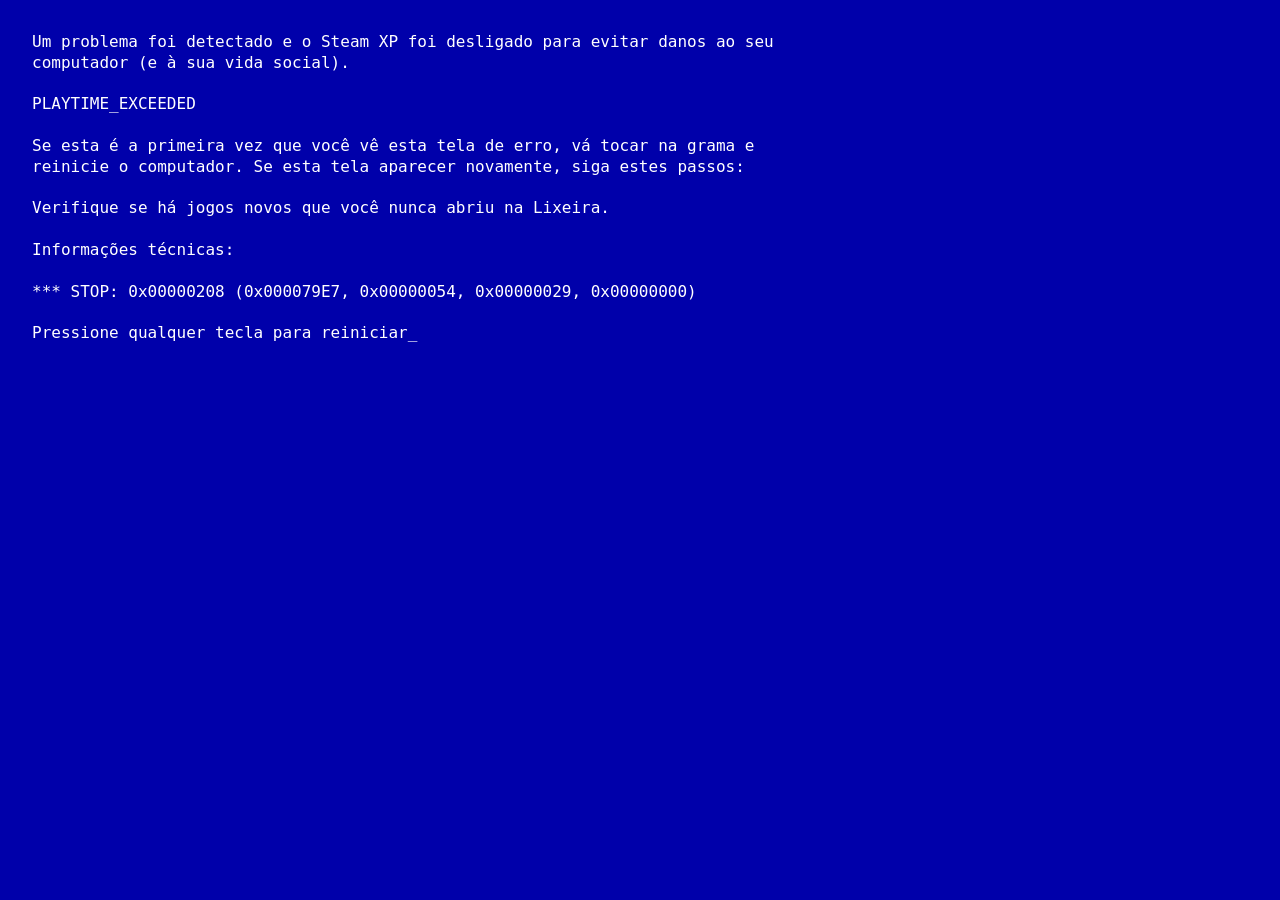
<file: crash.html>
<!DOCTYPE html>
<html lang="pt-BR">

<head>
    <meta charset="UTF-8">
    <meta name="viewport" content="width=device-width, initial-scale=1.0">
    <title>Crash</title>
    <!-- importacao dos liks css -->
    <link rel="icon" type="image/svg+xml" href="public/imgs/icons/steam-xp.svg">
    <link rel="stylesheet" href="css/base.css">
    <link rel="stylesheet" href="css/tokens.css">
    <link rel="stylesheet" href="css/pages/crash.css">
</head>

<body>
    <!--Conteudo principal-->
    <main>
        <p>Um problema foi detectado e o Steam XP foi desligado para evitar
            danos ao seu computador (e à sua vida social).</p>

        <h1>PLAYTIME_EXCEEDED</h1>

        <p>Se esta é a primeira vez que você vê esta tela de erro,
            vá tocar na grama e reinicie o computador. Se esta tela
            aparecer novamente, siga estes passos:</p>

        <p class="message">Verifique se há jogos novos que você nunca abriu na Lixeira.</p>

        <p>Informações técnicas:</p>

        <p>*** STOP: 0x00000208 (0x000079E7, 0x00000054, 0x00000029, 0x00000000)</p>

        <p>Pressione qualquer tecla para reiniciar<span class="cursor" aria-hidden="true">_</span></p>
    </main>

    <!--Importacao do codigo JavaScript-->
    <script type="module" src="js/pages/crash.js"></script>
</body>

</html>
</file>
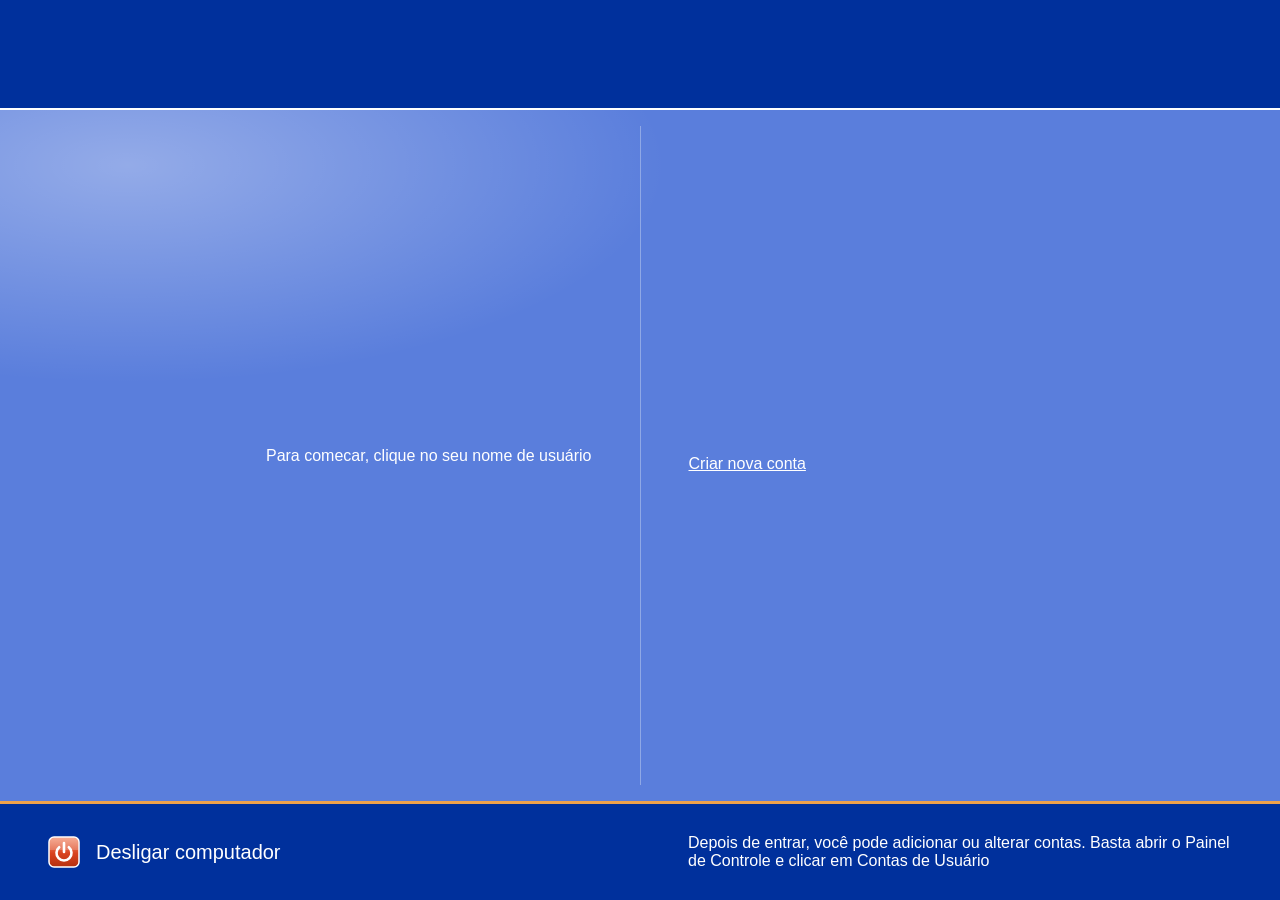
<file: desktop.html>
<!DOCTYPE html>
<html lang="pt-BR">

<head>
    <meta charset="UTF-8">
    <meta name="viewport" content="width=device-width, initial-scale=1.0">
    <title>Área de trabalho</title>
    <link rel="icon" type="image/svg+xml" href="public/imgs/icons/steam-xp.svg">
    <link rel="stylesheet" href="css/base.css">
    <link rel="stylesheet" href="css/tokens.css">
    <link rel="stylesheet" href="css/components/window.css">
    <link rel="stylesheet" href="css/components/taskbar.css">
    <link rel="stylesheet" href="css/pages/desktop.css">
</head>

<body>
    <!--Fica invisivel e apenas para acessibilidade-->
    <h1 class="sr-only">Área de trabalho</h1>

    <!--Conteudo principal-->
    <main class="desktop">
        <!--Lista de icones de apps-->
        <ul class="icons">
            <li>
                <!--possui atributo para com janela ele vai abrir usada no JS-->
                <button class="icon" type="button" data-open="win-steam">
                    <img src="public/imgs/icons/steam-48.png" alt="">
                    <span>Steam</span>
                </button>
            </li>
            <li>
                <button class="icon" type="button" data-open="win-trash">
                    <img src="public/imgs/icons/trash-48.png" alt="">
                    <span>Lixeira</span>
                </button>
            </li>
        </ul>

        <!--Janela do app Steam-->
        <!--aria-labelledby usa o texto do h2 abaixo como nome acessivel do dialog-->
        <dialog class="window window--steam" id="win-steam" aria-labelledby="win-steam-title">
            <header class="window__bar">
                <h2 id="win-steam-title">Steam</h2>
                <form method="dialog">
                    <button class="window__close" aria-label="Fechar">&times;</button>
                </form>
            </header>
            <div class="window__body">
                <p class="steam-name"></p>
                <ul class="games"></ul>
            </div>
        </dialog>

        <!-- Janela do app Lixeira -->
        <!--aria-labelledby usa o texto do h2 abaixo como nome acessivel do dialog-->
        <dialog class="window window--explorer window--trash" id="win-trash" aria-labelledby="win-trash-title">
            <!--Cabecalho do app, titutlo e botao de fechar -->
            <header class="window__bar">
                <h2 id="win-trash-title">Lixeira</h2>
                <!--fecha dialog sem precisar de JS-->
                <form method="dialog">
                    <button class="window__close" aria-label="Fechar">&times;</button>
                </form>
            </header>

            <!--conteudo-->
            <div class="window__body">
                <!--menu lateral-->
                <aside class="pane">
                    <h3>Tarefas da Lixeira</h3>
                    <ul>
                        <li><button id="empty-trash">Esvaziar lixeira</button></li>
                    </ul>
                </aside>
                <!--Tabela de jogos-->
                <div class="window__list">
                    <table>
                        <thead>
                            <tr>
                                <th scope="col">Nome</th>
                                <th scope="col">Local original</th>
                                <th scope="col">Sistuação</th>
                            </tr>
                        </thead>
                        <tbody></tbody>
                    </table>
                </div>
            </div>
            <!--Rodape com soma de jogos-->
            <footer class="window__status">
                <!--inserir resultados de calculos-->
                <span><output id="trash-count">0</output> itens</span>
            </footer>
        </dialog>
    </main>
    <!--menu bottom, com menu lateal e horario atual-->
    <nav class="taskbar" aria-label="Barra de tarefas">
        <!--popovertarget abre/fecha o menu iniciar sem JS-->
        <button class="start" type="button" popovertarget="start-menu">iniciar</button>
        <ul class="task"></ul>
        <!--datetime vazio de proposito, JS preenche em "tempo real"-->
        <time class="clock" datetime="">--:--</time>
    </nav>

    <!--menu lateral que fica hidden por padroa com popover-->
    <div class="start-menu" id="start-menu" popover>
        <header class="start-menu__user">
            <img alt="">
            <span></span>
        </header>

        <ul class="start-menu__apps">
            <li>
                <!--popovertargetaction="hide" fecha o menu iniciar ao abrir o app, sem JS-->
                <button type="button" data-open="win-steam" popovertarget="start-menu" popovertargetaction="hide">
                    <img src="public/imgs/icons/steam-48.png" alt="" width="32" height="32">
                    Steam
                </button>
            </li>
            <li>
                <button type="button" data-open="win-trash" popovertarget="start-menu" popovertargetaction="hide">
                    <img src="public/imgs/icons/trash-48.png" alt="" width="32" height="32">
                    Lixeira
                </button>
            </li>
        </ul>
        <!--footer do menu, onde possui botoes para sair-->
        <footer class="start-menu__footer">
            <button type="button" id="logoff">
                <img src="public/imgs/icons/logoff.svg" alt="">Fazer logoff</button>
            <a href="crash.html">
                <img src="public/imgs/icons/power.svg" alt="" width="24" height="24">
                Desligar computador
            </a>
        </footer>
    </div>

    <!--template do card de jogo, nao e renderizado aqui no html-->
    <template id="game-template">
        <li><img alt=""><span class="game__name"></span><span class="game__hours"></span></li>
    </template>

    <!--template das linhas da janela de lixeira-->
    <template id="trash-template">
        <tr>
            <td></td>
            <td>Steam/Biblioteca</td>
            <td>Nunca jogado</td>
        </tr>
    </template>

    <!--JS da pagina de dektop-->
    <script type="module" src="js/pages/desktop.js"></script>
</body>

</html>
</file>
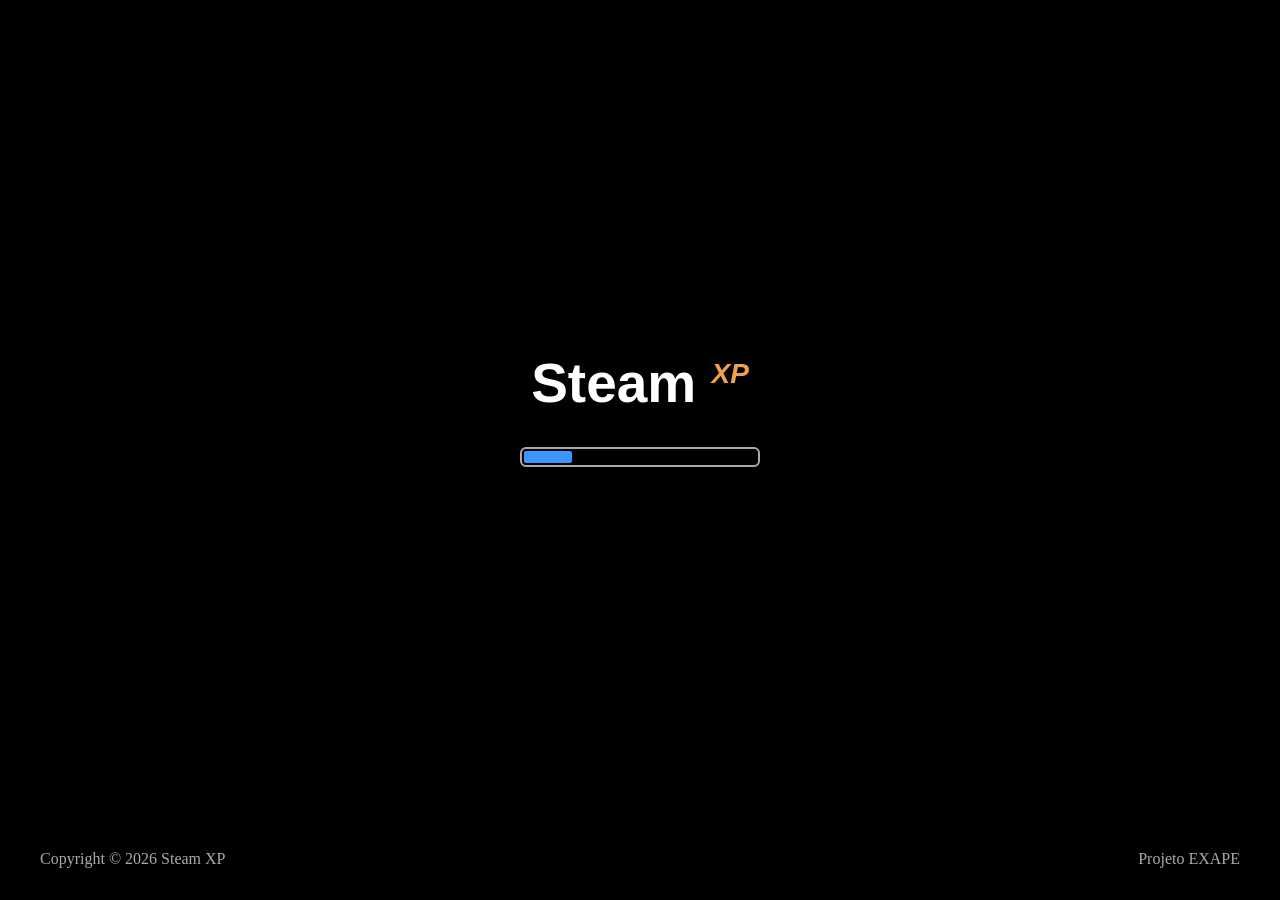
<file: loading.html>
<!DOCTYPE html>
<html lang="pt-BR">

<head>
    <meta charset="UTF-8">
    <meta name="viewport" content="width=device-width, initial-scale=1.0">
    <title>Carregando</title>
    <link rel="icon" type="image/svg+xml" href="public/imgs/icons/steam-xp.svg">
    <link rel="stylesheet" href="css/base.css">
    <link rel="stylesheet" href="css/tokens.css">
    <link rel="stylesheet" href="css/pages/loading.css">
</head>

<body>
    <main>
        <h1>Steam <sup>XP</sup></h1>
        <!--Barra de boot falsa - role=progressbar pra acessibilidade, blocos animados via CSS-->
        <div class="bar" role="progressbar" aria-label="Carregando">
            <div class="blocks"></div>
        </div>
    </main>

    <footer>
        <p>
            Copyright © 2026 Steam XP
        </p>
        <p>Projeto EXAPE</p>
    </footer>

    <!--Simula tempo de boot: espera 3s e manda pra area de trabalho-->
    <script>
        setTimeout(function () {
            window.location.href = "./desktop.html"
        }, 3000)
    </script>
</body>

</html>
</file>
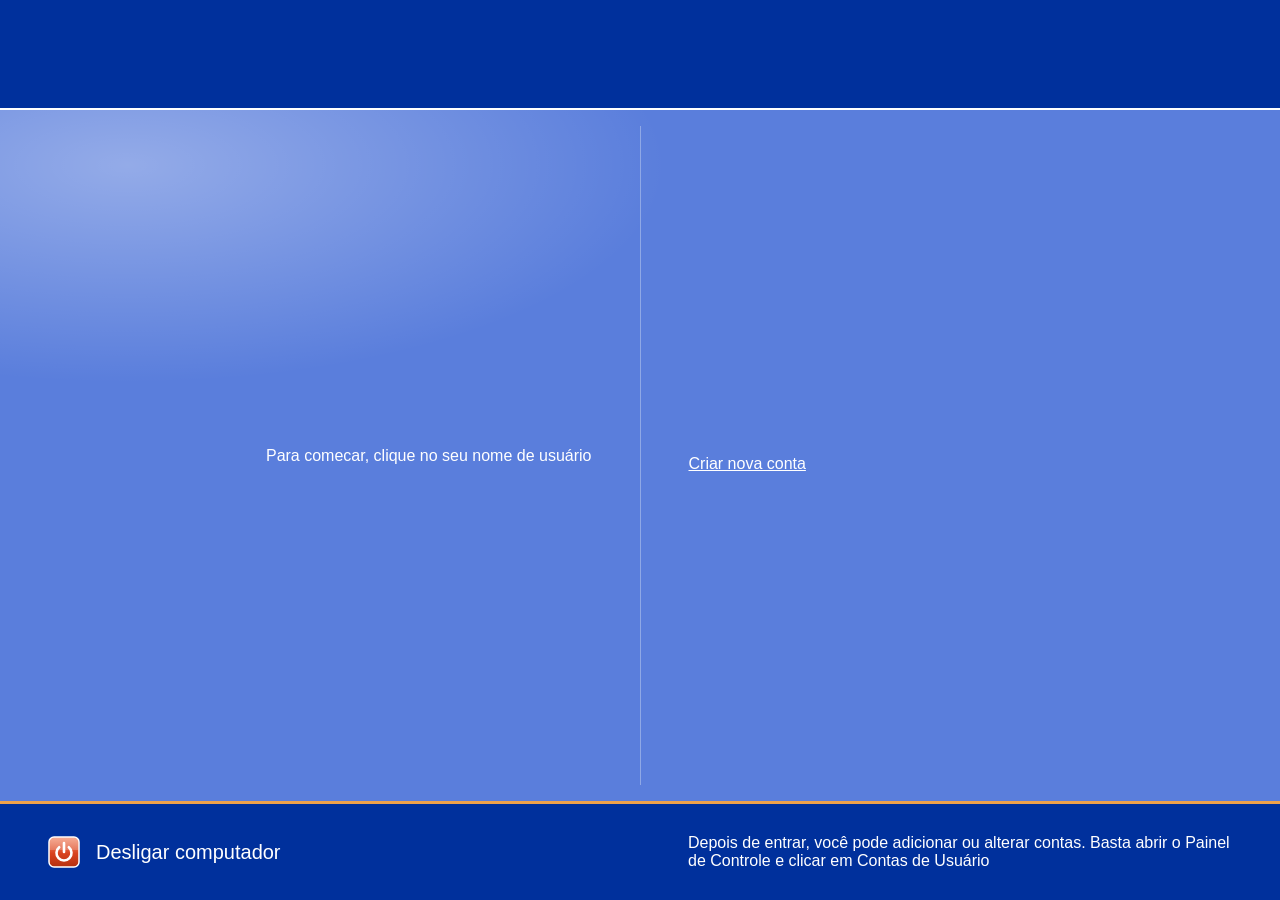
<file: login.html>
<!DOCTYPE html>
<html lang="pt-BR">

<head>
    <meta charset="UTF-8">
    <meta name="viewport" content="width=device-width, initial-scale=1.0">
    <title>Entrar</title>
    <link rel="icon" type="image/svg+xml" href="public/imgs/icons/steam-xp.svg">
    <link rel="stylesheet" href="css/base.css">
    <link rel="stylesheet" href="css/tokens.css">
    <link rel="stylesheet" href="css/components/button.css">
    <link rel="stylesheet" href="css/components/input.css">
    <link rel="stylesheet" href="css/components/label.css">
    <link rel="stylesheet" href="css/pages/login.css">
</head>

<body>
    <main>
        <section class="welcome">
            <p>Para comecar, clique no seu nome de usuário</p>
        </section>

        <!--Lista de contas preenchida via JS (login.js), um <li> clonado do template por usuario-->
        <section class="accounts" aria-label="Conta de usuarios">
            <ul></ul>
            <p role="alert" hidden>Senha incorreta</p>
            <a href="register.html">Criar nova conta</a>
        </section>
    </main>
    <footer>
        <!--"desligar" manda pra tela de crash -->
        <a href="crash.html">
            <img src="public/imgs/icons/power.svg" alt="">
            <span>Desligar computador</span>
        </a>
        <p>Depois de entrar, você pode adicionar ou alterar contas. Basta abrir o Painel de Controle e clicar em Contas
            de Usuário</p>
    </footer>

    <!--Molde de cada conta: botao com avatar/nome, form de senha some ate clicar no botao-->
    <template>
        <li>
            <button class="user" type="button" aria-expanded="false">
                <img src="" alt="">
                <span></span>
            </button>
            <form hidden>
                <label>Digite sua senha
                    <input type="password" name="password" autocomplete="current-password" required>
                </label>
                <button type="submit" aria-label="Entrar">
                    <img src="public/imgs/icons/arrow-go.svg" alt="seta">
                </button>
            </form>
        </li>
    </template>

    <script type="module" src="js/pages/login.js"></script>
</body>

</html>
</file>
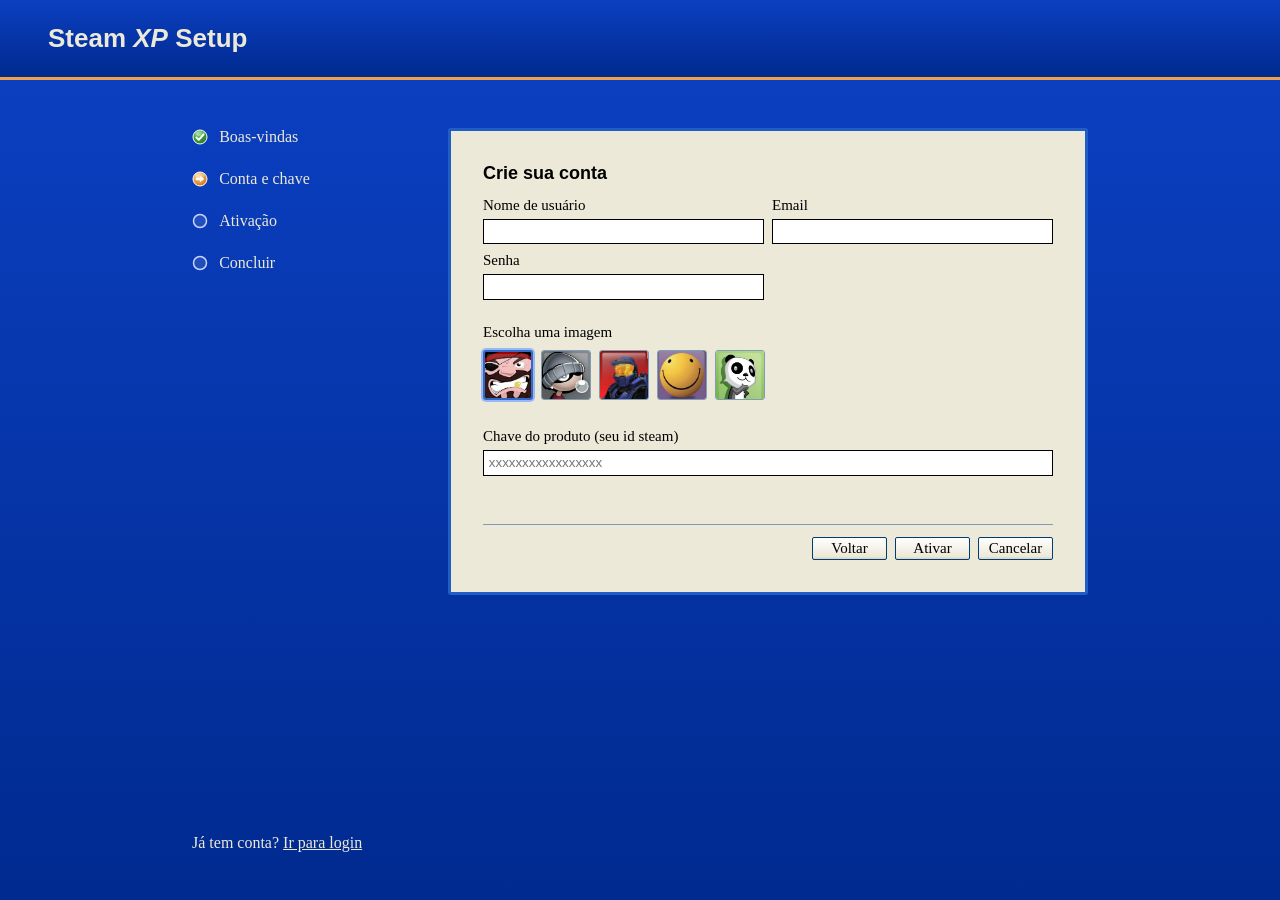
<file: register.html>
<!DOCTYPE html>
<html lang="pt-BR">

<head>
    <meta charset="UTF-8">
    <meta name="viewport" content="width=device-width, initial-scale=1.0">
    <title>Registro</title>
    <link rel="icon" type="image/svg+xml" href="public/imgs/icons/steam-xp.svg">
    <link rel="stylesheet" href="css/base.css">
    <link rel="stylesheet" href="css/tokens.css">
    <link rel="stylesheet" href="css/components/input.css">
    <link rel="stylesheet" href="css/components/label.css">
    <link rel="stylesheet" href="css/components/button.css">
    <link rel="stylesheet" href="css/pages/register.css">
</head>

<body>
    <header>
        <p>Steam <i>XP</i> Setup</p>
    </header>
    <div class="setup">
        <!--Passos do assistente - aria-current marca a etapa atual-->
        <aside>
            <ol>

                <li>Boas-vindas</li>

                <li aria-current="step">Conta e chave</li>

                <li>Ativação</li>

                <li>Concluir</li>
            </ol>

            <p>Já tem conta? <a href="login.html">Ir para login</a></p>
        </aside>
        <main>
            <h1>Crie sua conta</h1>
            <form>
                <div class="credentials">
                    <div class="label">
                        <label for="user">Nome de usuário</label>
                        <input type="text" id="user" name="username" autocomplete="username" required>
                    </div>
                    <div class="label">
                        <label for="email">Email</label>
                        <input type="email" id="email" name="email" autocomplete="email" required>
                    </div>
                    <div class="label">
                        <label for="password">Senha</label>
                        <input type="password" id="password" name="password" autocomplete="new-password" required>
                    </div>
                </div>

                <!--Radio group de avatar - name="avatar" igual em todos garante que só um fique marcado-->
                <fieldset class="avatars">
                    <legend>Escolha uma imagem</legend>

                    <label>
                        <input type="radio" name="avatar" value="pirate" checked>
                        <img src="public/imgs/avatars/pirate.png" alt="pirata">
                    </label>

                    <label>
                        <input type="radio" name="avatar" value="boy">
                        <img src="public/imgs/avatars/boy.png" alt="garoto">
                    </label>

                    <label>
                        <input type="radio" name="avatar" value="halo">
                        <img src="public/imgs/avatars/halo.png" alt="Master Chief">
                    </label>

                    <label>
                        <input type="radio" name="avatar" value="happy">
                        <img src="public/imgs/avatars/happy.png" alt="emoji feliz">
                    </label>

                    <label>
                        <input type="radio" name="avatar" value="panda">
                        <img src="public/imgs/avatars/panda.png" alt="panda">
                    </label>
                </fieldset>

                <!--SteamID exige exatamente 17 digitos - pattern faz a validacao nativa do form-->
                <div class="label">
                    <label for="key">Chave do produto (seu id steam)</label>
                    <input type="text" id="key" name="steamid" inputmode="numeric" pattern="\d{17}" maxlength="17"
                        placeholder="xxxxxxxxxxxxxxxxx" required>
                </div>

                <!--Mensagem de status (ex: validando steamid, erro da API) preenchida pelo register.js-->
                <div>
                    <p role="status"></p>
                </div>

                <div class="actions">
                    <a class="btn" href="index.html">Voltar</a>
                    <button class="btn" type="submit">Ativar</button>
                    <a class="btn" href="index.html">Cancelar</a>
                </div>
            </form>
        </main>
    </div>

    <script type="module" src="js/pages/register.js"></script>
</body>
</html>
</file>
<file: css/base.css>
/* Reset global: zera espacamento/borda padrao do navegador e tira bullet de listas. */
* {
    margin: 0;
    padding: 0;
    border: 0;
    box-sizing: border-box;
    list-style: none;
}

/* Esconde visualmente mas mantem acessivel pra leitor de tela, texto so pra acessibilidade. */
.sr-only {
    position: absolute;
    width: 1px;
    height: 1px;
    overflow: hidden;
    clip-path: inset(50%);
}

/* Garante que [hidden] funcione mesmo em elementos com display: flex/grid nas classes CSS. */
[hidden] {
    display: none !important;
}
</file>
<file: css/tokens.css>
/* Design tokens: cores/fontes reutilizadas em todo o projeto, imitam a paleta padrao do Windows XP (tema Luna). */
:root {
    /* tema Luna (janelas, taskbar, botoes) */
    --luna: #0054E3;
    --luna-hi: #3D95FF;
    --luna-edge: #0831D9;
    --taskbar: #245EDC;
    --taskbar-hi: #3F8CF3;
    --taskbar-lo: #1941A5;
    --pane: #7BA2E7;
    --pane-lo: #6375D6;
    --pane-ink: #215DC6;
    --face: #ECE9D8;
    --field-edge: #7F9DB9;
    --btn-edge: #003C74;
    --start: #3C9E3B;
    --start-hi: #5FB85A;
    --start-lo: #2A7A28;
    --orange: #F0A24A;
    --close: #D9431F;
    --select: #316AC5;
    --sky: #3A78E6;
    --sky-lo: #9CC3F7;
    --grass: #4C9A1E;
    --grass-hi: #8CC63F;
    --grass-lo: #2E7A0F;
    --login-bar: #00309C;
    --login-field: #5A7EDC;

    --bsod: #0000AA; /* azul da tela de crash */

    /* tema Steam (janela da biblioteca) */
    --steam-ink: #171A21;
    --steam-navy: #1B2838;
    --steam-slate: #2A475E;
    --steam-sky: #66C0F4;
    --steam-mist: #C7D5E0;

    /* cores soltas usadas em pontos especificos (login, grafico, status) */
    --white: #FFFFFF;
    --pane-hi: #C6D3F7;
    --focus-ring: #98B8F5;
    --login-line: #8FA8E6;
    --setup-hi: #0B3FC0;
    --setup-lo: #002A8F;
    --post: #000000;
    --post-ink: #AAAAAA;
    --graph: #5CFF5C;
    --graph-grid: #1B5E1B;
    --ok: #3A9A2E;
    --warn: #F2A900;

    /* fontes com 2 opcao pra quando o SO nao tem as originais do XP instaladas */
    --font-ui: Tahoma, "Noto Sans", sans-serif;
    --font-title: "Trebuchet MS", "Fira Sans", sans-serif;
    --font-display: "Franklin Gothic Medium", "Libre Franklin", Arial, sans-serif;
}
</file>
<file: css/pages/crash.css>
/* Tela azul (BSOD) - fonte monoespacada e cursor:none imitam terminal de erro do XP */
body {
    min-height: 100vh;
    background: var(--bsod);
    color: var(--white);
    font: 16px/1.3 "Lucida Console", "DejaVu Sans Mono", "Liberation Mono", monospace;
    cursor: none;
    padding: 2rem;
}

main {
    display: flex;
    flex-direction: column;
    gap: 1.3em;
    max-width: 80ch;
}

h1 {
    font: inherit;
}

/* Cursor piscando de terminal, steps(1) faz o pisco ser abrupto (nao suave) */
.cursor {
    animation: blink 1s steps(1) infinite;
}

@keyframes blink {
    50% {
        opacity: 0;
    }
}
</file>
<file: css/components/window.css>
/* Janela estilo XP baseada em <dialog>. [open] = atributo nativo do dialog quando aberto via .show(). */
.window {
    margin: 0;
    left: 8rem;
    top: 2rem;
    width: min(46rem, 90%);
    height: min(32rem, 80%);
    padding: 0;

    background: var(--face);
    color: black;
    border: 3px solid var(--luna-edge);
    border-top: 0;
    border-radius: 8px 8px 0 0;
    box-shadow: 2px 3px 10px rgb(0 0 0 / 0.45);
}

/* dialog fechado ja fica display:none por padrao, so precisa virar flex quando aberto */
.window[open] {
    display: flex;
    flex-direction: column;
}

/* Barra de titulo azul gradiente, igual XP */
.window__bar {
    display: flex;
    flex: none;
    align-items: center;
    justify-content: space-between;
    height: 28px;
    padding: 0 4px 0 8px;

    color: var(--white);
    font: 700 13px "Trebuchet MS", Tahoma, sans-serif;
    text-shadow: 1px 1px var(--luna-edge);

    border-radius: 8px 8px 0 0;
    background: linear-gradient(180deg, var(--luna-hi), var(--luna) 12%, var(--luna) 85%, var(--luna-edge));
}

.window__bar h2 {
    font: inherit;
}

.window__close {
    width: 21px;
    height: 21px;

    color: var(--white);
    font: 700 14px/1 Tahoma, sans-serif;
    cursor: pointer;

    border: 1px solid var(--white);
    border-radius: 3px;
    background: linear-gradient(135deg, color-mix(in srgb, var(--close) 70%, white), var(--close));
}

.window__body {
    flex: 1;
    min-height: 0;
    overflow: auto;
    background: var(--white);
}

/* Variante escura pra janela da biblioteca Steam */
.window--steam .window__body {
    background: var(--steam-navy);
    color: var(--steam-mist);
}

/* Variante com layout de explorador de arquivos (sidebar + lista lado a lado) */
.window--explorer .window__body{
    display: flex;
    overflow: hidden;
}

.window__list {
    flex: 1;
    min-height: 0;
    overflow: auto;
}

.window__status {
    display: flex;
    flex: none;
    gap: 1rem;
    padding: 3px 8px;
    border-top: 1px solid var(--field-edge);
    background: var(--face); 
}

/* Barra lateral azul do explorer (menu "Tarefas do sistema" etc) */
.pane {
    flex: 0 0 11rem;
    padding: 0.75rem 0.5rem;
    background: linear-gradient(180deg, var(--pane), var(--pane-lo));
}

.pane h3 {
    padding: 4px 8px;
    color: var(--pane-ink);
    font-size: 12px;
    border-radius: 5px 5px 0 0;
    background: linear-gradient(90deg, var(--white), var(--pane-hi));
}

.pane ul {
    display: flex;
    flex-direction: column;
    gap: 6px;
    padding: 8px;
    background: color-mix(in srgb, var(--pane-hi) 70%, var(--pane));
}

.pane button {
    background: none;
    color: var(--pane-ink);
    font: inherit;
    text-align: left;
    cursor: pointer;
}

.pane button:hover { text-decoration: underline; }


/* Tabela usada na Lixeira , linha destaca ao passar mouse */
.window table {
    width: 100%;
    border-collapse: collapse;
}

.window th{
    padding: 3px 8px;
    text-align: left;
    font-weight: 400;
    border-bottom: 1px solid var(--field-edge);
    background: linear-gradient(180deg, var(--white), var(--face));
}

.window td {
    padding: 3px 8px;
}

.window tbody tr:hover{
    background: var(--select);
    color: var(--white);
}

/* Telas pequenas, janela ocupa quase tudo em vez de tamanho fixo */
@media (max-width: 640px) {
    .window {
        left: 2vw;
        top: 1.25rem;
        width: 96vw;
        height: min(30rem, 78vh);
    }
}
</file>
<file: css/components/taskbar.css>
/* Barra inferior fixa da area de trabalho */
.taskbar {
    display: flex;
    align-items: stretch;
    height: 35px;
    background: linear-gradient(180deg, var(--taskbar-hi), var(--taskbar) 9%, var(--taskbar) 88%, var(--taskbar-lo));
}

/* Botao "Iniciar" verde arredondado, abre o start-menu (popover) */
.start {
    width: 96px;
    color: var(--white);
    font: italic 700 17px "Trebuchet MS", Tahoma, sans-serif;
    text-shadow: 1px 1px 2px rgb(0 0 0 / 0.45);
    cursor: pointer;

    border-radius: 0 12px 12px 0;
    background: linear-gradient(180deg, var(--start-hi), var(--start) 25%, var(--start-lo));
    box-shadow: inset -2px 0 3px rgb(0 0 0 / 0.35), inset 0 2px 2px rgb(255 255 255 / 0.35);
}

.start:hover {
    filter: brightness(1.1);
}

.start:active {
    filter: brightness(0.9);
}

/* Area central da taskbar onde ficariam os botoes de janelas abertas */
.task {
    display: flex;
    flex: 1;
    gap: 2px;
    padding: 3px 6px;
}

/* Relogio no canto direito*/
.clock {
    display: flex;
    align-items: center;
    padding: 0 12px;

    color: var(--white);
    border-left: 1px solid var(--luna-edge);
    background: linear-gradient(180deg, var(--luna-hi), var(--luna) 12%, var(--luna) 88%, var(--luna-edge));
    box-shadow: inset 1px 0 var(--luna-hi);
}

/* Menu Iniciar: usa Popover API nativa, :popover-open troca de display:none pra flex */
.start-menu {
    inset: auto auto 35px 0;
    margin: 0;
    padding: 0;
    width: 20rem;

    overflow: hidden;
    color: black;
    border: 2px solid var(--luna-edge);
    border-bottom: 0;
    border-radius: 8px 8px 0 0;
    background: var(--white);
}

.start-menu:popover-open {
    display: flex;
    flex-direction: column;
}

/* Cabecalho azul do menu com avatar e nome do usuario logado */
.start-menu__user {
    display: flex;
    align-items: center;
    gap: 0.75rem;
    padding: 0.6rem 0.75rem;

    color: var(--white);
    font: 700 15px var(--font-title);
    text-shadow: 1px 1px var(--luna-edge);
    background: linear-gradient(180deg, var(--luna-hi), var(--luna) 15%, var(--luna) 85%, var(--luna-edge));
}

.start-menu__user img {
    width: 40px;
    height: 40px;
    border: 2px solid var(--white);
    border-radius: 3px;
    background: var(--white);
}

/* Itens do menu (abrir Steam, Lixeira etc) */
.start-menu__apps button {
    display: flex;
    align-items: center;
    gap: 0.6rem;
    width: 100%;
    padding: 6px 8px;
    background: none;
    font: inherit;
    text-align: left;
    cursor: pointer;
}

/* Rodape do menu com logoff/desligar */
.start-menu__footer {
    display: flex;
    justify-content: flex-end;
    gap: 1.25rem;
    padding: 0.5rem 0.75rem;
    color: var(--white);
    background: linear-gradient(180deg, var(--luna), var(--luna-edge));
}

.start-menu__footer button,
.start-menu__footer a {
    display: flex;
    align-items: center;
    gap: 0.4rem;

    background: none;
    color: inherit;
    font: inherit;
    text-decoration: none;
    cursor: pointer;
}
</file>
<file: css/pages/desktop.css>
body {
    display: flex;
    flex-direction: column;
    height: 100vh;

}

.desktop {
    position: relative;
    flex: 1;
    min-height: 0;
    background: url("../../public/imgs/background-wallpaper.png") center / cover no-repeat;
}

/* Icones da area de trabalho: coluna com wrap, preenche de cima pra baixo e quebra pra proxima coluna */
.icons {
    display: flex;
    flex-direction: column;
    flex-wrap: wrap;
    align-items: flex-start;
    gap: 1rem;
    height: 100%;
    padding: 1rem;
}

.icon {
    display: flex;
    flex-direction: column;
    align-items: center;
    gap: 4px;
    width: 76px;
    padding: 4px;

    background: none;
    color: var(--white);
    font: inherit;
    text-align: center;
    text-shadow: 1px 1px 2px black;
    cursor: default;
}

.icon img {
    width: 48px;
    height: 48px;
}

.icon:focus {
    outline: none;
}

.icon:focus span {
    background: var(--select);
    outline: 1px dotted var(--white);
    text-shadow: none;
}

/*STEAM*/

.window--steam {
    width: min(48rem, 92%);
    height: min(32rem, 90%);
}

.window--steam .window__body {
    display: flex;
    flex-direction: column;
    overflow: hidden;
}

.steam-name {
    padding: 0.5rem 0.75rem;
    background: var(--steam-ink);
    color: var(--steam-sky);
    font-size: 14px;
    font-weight: 700;
}

/* Grade de jogos: auto-fill cria quantas colunas couberem, cada card min 12rem */
.games {
    display: grid;
    grid-template-columns: repeat(auto-fill, minmax(12rem, 1fr));
    align-content: start;
    gap: 0.75rem;
    flex: 1;
    min-height: 0;
    padding: 0.75rem;
    overflow: auto;
}

.games li {
    display: flex;
    flex-direction: column;
    background: var(--steam-slate);

    border-radius: 4px;
    font-size: 14px;
}

.games img {
    display: block;
    width: 100%;
    aspect-ratio: 460 / 215;
    object-fit: cover;
    border-radius: 4px 4px 0 0;
}

.game__name {
    padding: 0.4rem 0.5rem 0;
    color: var(--white);
    font-weight: 700;
}

.game__hours {
    padding: 0 0.5rem 0.4rem;
    color: var(--steam-sky);
}

/* Janela Lixeira nasce deslocada da Steam, pra nao abrir uma em cima da outra */
.window--trash {
    left: 14rem;
    top: 5rem;
    width: min(50rem, 90%);
    height: min(30rem, 70%);
}

@media (max-width: 640px) {
    .window--trash {
        left: 2vw;
        top: 2.5rem;
        width: 96vw;
    }
}
</file>
<file: css/pages/loading.css>
/* Tela de boot preta, igual BIOS antes do XP carregar */
body {
    background: var(--post);
    display: flex;
    flex-direction: column;
    min-height: 100vh;
    color: var(--white);
}

main {
    flex: 1;

    display: flex;
    flex-direction: column;
    align-items: center;
    justify-content: center;
    gap: 2rem;
}

main h1 {
    font: 900 55px var(--font-display);
}

main sup {
    color: var(--orange);
    font-style: italic;
    font-size: 28px;
}

/* Moldura da barra de progresso, overflow:hidden corta o bloco animado nas bordas */
.bar {
    width: 15rem;
    height: 1.3rem;
    border: 2px solid var(--post-ink);
    border-radius: 6px;

    display: flex;
    align-items: center;

    overflow: hidden;
}

/* Bloco azul unico que desliza da esquerda pra direita, repetindo sem fim (loading falso, sem % real) */
.blocks {
    width: 3rem;
    height: 75%;
    background: var(--luna-hi);
    margin: 2px;
    border-radius: 2px;

    animation: slide 1.5s linear infinite;
}

@keyframes slide {
    from {
        transform: translateX(-4rem);
    }

    to {
        transform: translateX(15rem);
    }
}

footer {
    display: flex;
    justify-content: space-between;
    align-items: center;
    padding: 2rem 2.5rem;

    color: var(--post-ink);
}
</file>
<file: css/components/button.css>
/* Botao estilo XP: usado tanto em <button> quanto <a>, por isso cursor: default e text-decoration: none. */
.btn {
    display: inline-flex;
    align-items: center;
    justify-content: center;

    min-width: 75px;
    height: 23px;

    font: inherit;
    color: black;
    font-size: 15px;
    text-decoration: none;
    cursor: default;

    border: 1px solid var(--btn-edge);
    border-radius: 2px;
    /* gradiente claro-pra-escuro simula relevo do botao classico do Windows */
    background: linear-gradient(180deg, var(--white), var(--face) 88%, color-mix(in srgb, var(--face) 90%, black));
}

/* Contorno laranja no hover, igual foco visivel do XP */
.btn:hover{
    box-shadow: inset 0 0 0 2px var(--orange);
}

/* Fundo mais escuro simula botao "afundando" ao clicar */
.btn:active{
    background: color-mix(in srgb, var(--face) 90%, black);
    box-shadow: none;
}

.btn:disabled{
    opacity: 0.7;
}
</file>
<file: css/components/input.css>
/* Estilo padrao de campo de texto/senha/email - radio fica de fora, tem visual proprio (nao vira caixa). */
input:not([type="radio"]){
    border: 1px solid black;
    width: 100%;
    height: 1.6rem;
    padding: 0.3rem;
}

/* Borda azul do XP indicando campo focado, ajuda acessibilidade tambem */
input:focus{
    border: 1.5px solid var(--pane-ink);
}
</file>
<file: css/components/label.css>
/* Empilha label + input verticalmente com espaco entre eles (usado no register.html e login.html) */
.label{
    display: flex;
    flex-direction: column;
    gap: 0.3rem;

    font-size: 15px;
}
</file>
<file: css/pages/login.css>
body {
    display: flex;
    flex-direction: column;
    min-height: 100vh;
    padding-top: 12vh;

    background-color: var(--login-bar);
    color: var(--white);
    font-family: 'Franklin Gothic Medium', 'Arial Narrow', Arial, sans-serif;
}

a {
    color: var(--white);
}

/*PARTE CENTRAL*/
main {
    display: flex;
    flex: 1;
    padding: 1rem;

    border-top: 2px solid var(--white);
    border-bottom: 3px solid var(--orange);
    background: radial-gradient(60% 45% at 10% 8%, color-mix(in srgb, var(--white) 35%, transparent), transparent 70%), var(--login-field);
}

.welcome,
.accounts {
    flex: 1;
    padding: 2rem 3rem;
}

.welcome {
    display: flex;
    flex-direction: column;
    justify-content: center;
    align-items: flex-end;
    text-align: right;

    border-right: 1px solid var(--login-line);
}

.accounts {
    --avatar: 50px;

    display: flex;
    flex-direction: column;
    justify-content: center;
    gap: 1rem;
}

.accounts ul {
    display: flex;
    flex-direction: column;
    gap: 1rem;
}

.accounts li {
    width: 80%;
    border: 1px solid transparent;
    border-radius: 8px;
}

.accounts li:hover {
    background: color-mix(in srgb, var(--white) 15%, transparent);
}

/* :has olha o botao filho: se aria-expanded=true (definido via JS), destaca o item aberto */
.accounts li:has([aria-expanded="true"]) {
    background: linear-gradient(90deg, var(--login-bar) 60%, var(--login-field));
    border-color: var(--white);
}

.user {
    display: flex;
    align-items: center;
    gap: 0.75rem;
    width: 100%;
    padding: 0.75rem;

    background: none;
    color: inherit;
    font: inherit;
    text-align: left;
    cursor: pointer;
}

.user:focus-visible {
    outline: 2px dotted var(--white);
    outline-offset: -4px;
}

.user img {
    width: var(--avatar);
    height: var(--avatar);
    border: 2px solid var(--face);
    border-radius: 3px;
    background: var(--white);
}

.user span {
    font-size: 18px;
    font-weight: 700;
}

/* padding-left usa a mesma variavel --avatar do botao, pra campo de senha alinhar embaixo do nome (nao do avatar) */
.accounts form {
    display: flex;
    align-items: flex-end;
    gap: 0.5rem;
    padding: 0 0.75rem 0.75rem calc(var(--avatar) + 1.5rem);
}

.accounts form label {
    display: flex;
    flex-direction: column;
    gap: 0.2rem;
    flex: 1;
    font-size: 12px;
}

.accounts form button {
    flex: none;
    width: 28px;
    height: 26px;
    padding: 0;
    background: none;
    cursor: pointer;
}

.accounts form button img {
    display: block;
    width: 100%;
    height: 100%;
}

.accounts form button:hover {
    filter: brightness(1.15);
}

.accounts form button:active {
    filter: brightness(0.9);
}

.accounts [role="alert"] {
    color: var(--warn);
}

/*RODAPE*/
footer {
    display: flex;
    align-items: center;
    height: 6rem;
    padding-block: 1rem;
}

footer a,
footer p {
    flex: 1;
    padding-inline: 3rem;
}

footer a {
    display: flex;
    align-items: center;
    gap: 1rem;
    font-size: 20px;

    text-decoration: none;
}

footer p {
    font-size: 16px;
}

/* Telas pequenas: empilha welcome/accounts em vez de lado a lado */
@media (max-width: 640px) {
    main {
        flex-direction: column;
    }

    .welcome {
        align-items: center;
        justify-content: center;
        border-right: 0;
        border-bottom: 1px solid var(--login-line);
        padding: 1.5rem;
    }

    .accounts form {
        padding-left: 0.75rem;
    }

    footer {
        flex-direction: column;
        height: auto;
        gap: 0.5rem;
    }

    footer a,
    footer p {
        padding-inline: 1.5rem;
    }
}
</file>
<file: css/pages/register.css>
/*CABECALHO*/

header {
    display: flex;
    align-items: center;

    padding-left: 3rem;
    height: 5rem;

    background-image: linear-gradient(180deg, var(--setup-hi), var(--setup-lo));
    border-bottom: 3px solid var(--orange);
}

header p {
    font-size: 26px;
    font-family: Tahoma, sans-serif;
    font-weight: 800;

    color: var(--face);
}

/*SETUP PAI*/

.setup {
    display: flex;
    justify-content: center;
    gap: 2rem;

    height: calc(100vh - 5rem);
    padding: 3rem;

    background: linear-gradient(180deg, var(--setup-hi), var(--setup-lo));
    color: var(--face);
}

/*ASIDE*/

.setup aside {
    flex: 0 0 14rem;
    display: flex;
    flex-direction: column;
    justify-content: space-between;
}

.setup aside ol {
    display: flex;
    flex-direction: column;
    row-gap: 1.5rem;
    font-weight: 400;
}

.setup aside li {
    display: flex;
    align-items: center;
    gap: 0.7rem;
}

/* Icone padrao: passo pendente */
.setup aside li::before {
    content: "";
    flex: none;
    width: 16px;
    height: 16px;
    background-image: url("../../public/imgs/icons/step-pending.svg");
}

/* Passo atual (marcado com aria-current no HTML) ganha icone diferente */
.setup aside li[aria-current]::before {
    background-image: url("../../public/imgs/icons/step-current.svg");
}

/* :has(~ [aria-current]) = todo <li> que vem ANTES do atual na lista vira "concluido" */
.setup aside li:has(~ [aria-current])::before {
    background-image: url("../../public/imgs/icons/step-done.svg");
}

.setup aside a {
    color: var(--face);
}

/*CARD FORMULARIO*/

.setup main {
    flex: 1;
    max-width: 40rem;
    align-self: flex-start;
    min-height: 26rem;

    display: flex;
    flex-direction: column;
    padding: 2rem;
    background-color: var(--face);
    color: black;

    border-radius: 3px;
    border: 3px solid var(--pane-ink);
}

.setup h1 {
    font-size: 18px;
    font-family: Verdana, Geneva, Tahoma, sans-serif;
}

.setup form {
    flex: 1;
    display: flex;
    flex-direction: column;
    gap: 1.5rem;
    margin-top: 0.8rem;
}

/*CAMPOS*/

.credentials {
    display: grid;
    grid-template-columns: 1fr 1fr;
    gap: 0.5rem;
}

.avatars {
    display: flex;
    gap: 8px;
    border: 0;
}

.avatars label {
    position: relative;
    margin-top: 0.3rem;
}

/* Radio real fica invisivel por cima da imagem; clique na img funciona porque input+img estao no mesmo label */
.avatars input {
    position: absolute;
    opacity: 0;
}

.avatars img {
    width: 50px;
    height: 50px;
    border-radius: 3px;

    border: 1px solid var(--field-edge);
    background: var(--white);
}

/* Avatar selecionado ganha borda azul, ja que o radio em si nao aparece */
.avatars input:checked+img {
    border: 2px solid var(--select);
    box-shadow: 0 0 0 2px var(--focus-ring);
}

.avatars input:focus-visible+img {
    outline: 2px dotted black;
}

.avatars legend {
    font-size: 15px;
    margin-bottom: 0.3rem;
}

/*ACOES*/
.actions {
    display: flex;
    justify-content: end;
    gap: 8px;
    margin-top: auto;
    padding-top: 12px;
    border-top: 1px solid var(--field-edge);
}

p[role="status"]{
    color: var(--close);
}

@media (max-width: 720px) {
    .setup {
        flex-direction: column;
        height: auto;
        min-height: 100vh;
        overflow-y: auto;
        padding: 1.5rem;
    }

    .setup aside {
        flex: none;
    }

    .setup main {
        max-width: none;
        align-self: stretch;
    }

    .credentials {
        grid-template-columns: 1fr;
    }

    .avatars {
        flex-wrap: wrap;
    }
}
</file>
